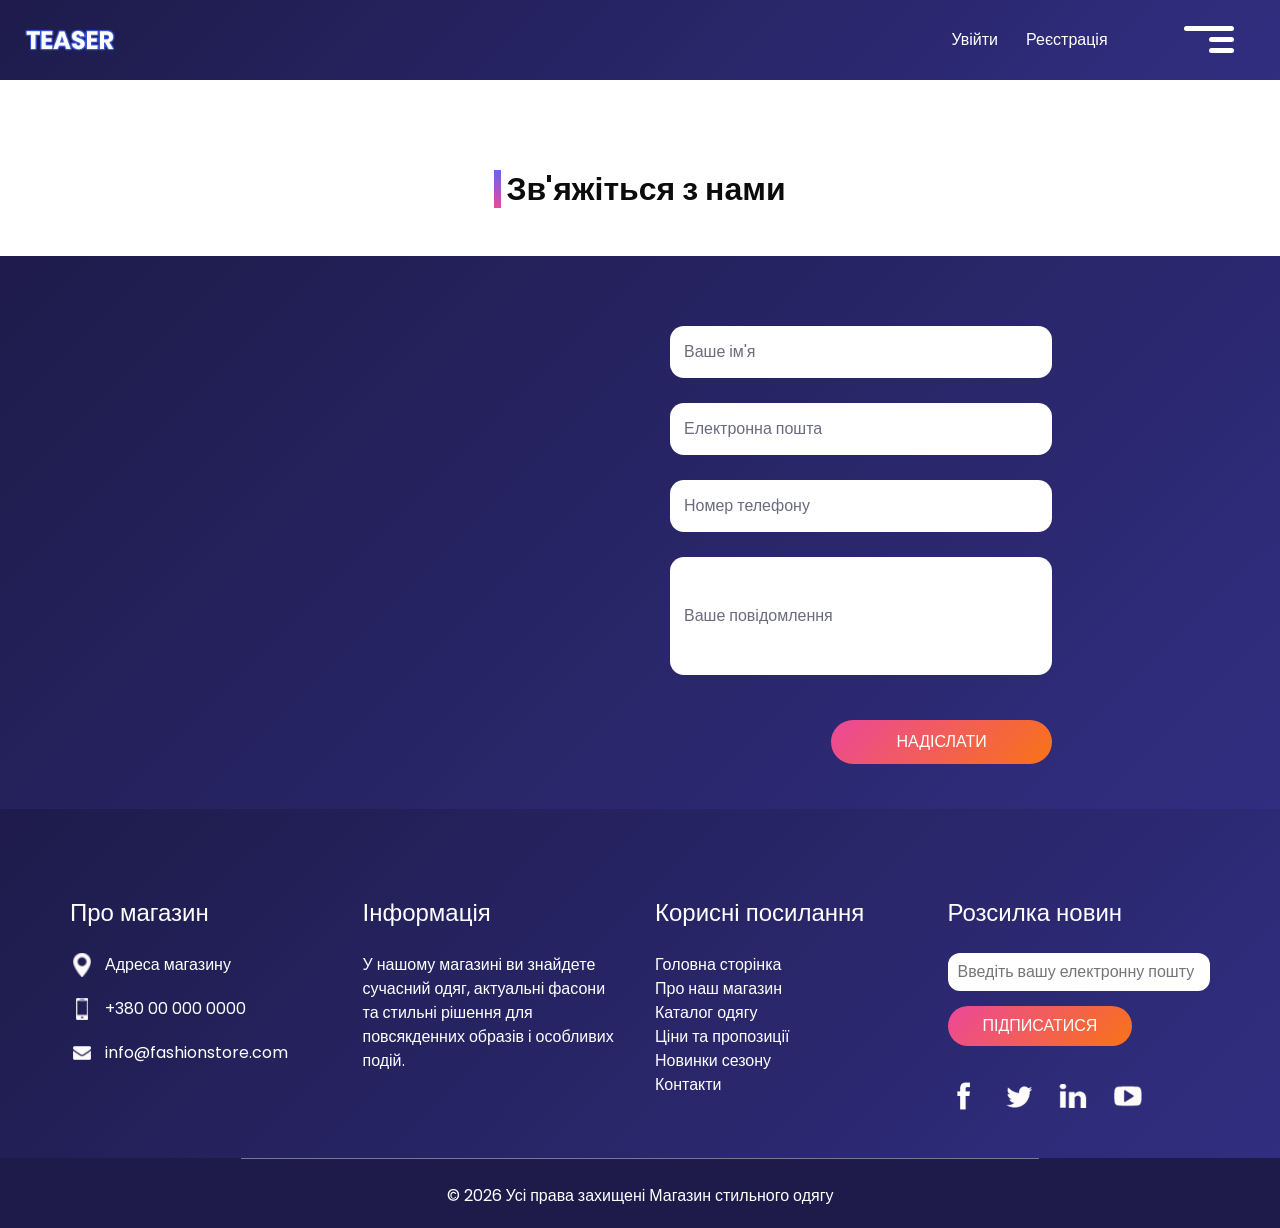
<file: contact.html>
<!DOCTYPE html>
<html>

<head>
  <!-- Basic -->
  <meta charset="utf-8" />
  <meta http-equiv="X-UA-Compatible" content="IE=edge" />
  <!-- Mobile Metas -->
  <meta name="viewport" content="width=device-width, initial-scale=1, shrink-to-fit=no" />
  <!-- Site Metas -->
  <meta name="keywords" content="магазин одягу, стильний одяг, мода, контакти" />
  <meta name="description" content="Зв'яжіться з нашим магазином сучасного одягу, щоб отримати консультацію щодо асортименту, розмірів та замовлень." />
  <meta name="author" content="Магазин стильного одягу" />

  <title>Стильний Одяг</title>


  <!-- bootstrap core css -->
  <link rel="stylesheet" type="text/css" href="css/bootstrap.css" />

  <!-- fonts style -->
  <link href="https://fonts.googleapis.com/css?family=Poppins:400,700|Raleway:400,700&display=swap" rel="stylesheet">
  <!-- Custom styles for this template -->
  <link href="css/style.css" rel="stylesheet" />
  <!-- responsive style -->
  <link href="css/responsive.css" rel="stylesheet" />
</head>

<body class="sub_page">
  <div class="hero_area">
    <!-- header section strats -->
    <header class="header_section">
      <div class="container-fluid">
        <nav class="navbar navbar-expand-lg custom_nav-container">
          <a class="navbar-brand" href="index.html">
            <img src="images/logo.png" alt="" />
          </a>
          <div class="navbar-collapse" id="">
            <ul class="navbar-nav justify-content-between ">
              <div class="User_option">
                <li class="">
                  <a class="mr-4" href="">
                    Увійти
                  </a>
                  <a class="" href="">
                    Реєстрація
                  </a>
                </li>
              </div>
            </ul>

            <div class="custom_menu-btn">
              <button onclick="openNav()">
                <span class="s-1">

                </span>
                <span class="s-2">

                </span>
                <span class="s-3">

                </span>
              </button>
            </div>
            <div id="myNav" class="overlay">
              <div class="overlay-content">
                <a href="index.html">ГОЛОВНА</a>
                <a href="about.html">ПРО НАС</a>
                <a href="house.html">КАТАЛОГ</a>
                <a href="price.html">ЦІНИ</a>
                <a href="contact.html">КОНТАКТИ</a>
              </div>
            </div>
          </div>
        </nav>
      </div>
    </header>
    <!-- end header section -->
  </div>


  <!-- contact section -->

  <section class="contact_section layout_padding-top">
    <div class="container">
      <div class="heading_container">
        <h2>
          Зв'яжіться з нами
        </h2>
      </div>
    </div>
    <div class="container-fluid">
      <div class="row">
        <div class="col-md-6 px-0">
          <div class="map_container">
            <div class="map-responsive">
              <iframe src="https://www.google.com/maps/embed/v1/place?key=AIzaSyA0s1a7phLN0iaD6-UE7m4qP-z21pH0eSc&q=Eiffel+Tower+Paris+France" width="600" height="300" frameborder="0" style="border:0; width: 100%; height:100%" allowfullscreen></iframe>
            </div>
          </div>
        </div>
        <div class="col-lg-4 col-md-5 ">
          <div class="form_container">
            <form action="">
              <div>
                <input type="text" placeholder="Ваше ім'я" />
              </div>
              <div>
                <input type="email" placeholder="Електронна пошта" />
              </div>
              <div>
                <input type="text" placeholder="Номер телефону" />
              </div>
              <div>
                <input type="text" class="message-box" placeholder="Ваше повідомлення" />
              </div>
              <div class="d-flex ">
                <button>
                  Надіслати
                </button>
              </div>
            </form>
          </div>
        </div>

      </div>
    </div>
  </section>

  <!-- end contact section -->



  <!-- info section -->
  <section class="info_section ">
    <div class="container">
      <div class="row">
        <div class="col-md-3">
          <div class="info_contact">
            <h5>
              Про магазин
            </h5>
            <div>
              <div class="img-box">
                <img src="images/location.png" width="18px" alt="">
              </div>
              <p>
                Адреса магазину
              </p>
            </div>
            <div>
              <div class="img-box">
                <img src="images/phone.png" width="12px" alt="">
              </div>
              <p>
                +380 00 000 0000
              </p>
            </div>
            <div>
              <div class="img-box">
                <img src="images/mail.png" width="18px" alt="">
              </div>
              <p>
                info@fashionstore.com
              </p>
            </div>
          </div>
        </div>
        <div class="col-md-3">
          <div class="info_info">
            <h5>
              Інформація
            </h5>
            <p>
              У нашому магазині ви знайдете сучасний одяг, актуальні фасони та стильні рішення для повсякденних образів і особливих подій.
            </p>
          </div>
        </div>

        <div class="col-md-3">
          <div class="info_links">
            <h5>
              Корисні посилання
            </h5>
            <ul>
              <li>
                <a href="">
                  Головна сторінка
                </a>
              </li>
              <li>
                <a href="">
                  Про наш магазин
                </a>
              </li>
              <li>
                <a href="">
                  Каталог одягу
                </a>
              </li>
              <li>
                <a href="">
                  Ціни та пропозиції
                </a>
              </li>
              <li>
                <a href="">
                  Новинки сезону
                </a>
              </li>
              <li>
                <a href="">
                  Контакти
                </a>
              </li>
            </ul>
          </div>
        </div>
        <div class="col-md-3">
          <div class="info_form ">
            <h5>
              Розсилка новин
            </h5>
            <form action="">
              <input type="email" placeholder="Введіть вашу електронну пошту">
              <button>
                Підписатися
              </button>
            </form>
            <div class="social_box">
              <a href="">
                <img src="images/fb.png" alt="">
              </a>
              <a href="">
                <img src="images/twitter.png" alt="">
              </a>
              <a href="">
                <img src="images/linkedin.png" alt="">
              </a>
              <a href="">
                <img src="images/youtube.png" alt="">
              </a>
            </div>
          </div>
        </div>
      </div>
    </div>
  </section>

  <!-- end info_section -->


  <!-- footer section -->
  <section class="container-fluid footer_section ">
    <div class="container">
      <p>
        &copy; <span id="displayYear"></span> Усі права захищені
        <a href="https://html.design/">Магазин стильного одягу</a>
      </p>
    </div>
  </section>
  <!-- end  footer section -->


  <script type="text/javascript" src="js/jquery-3.4.1.min.js"></script>
  <script type="text/javascript" src="js/bootstrap.js"></script>
  <script type="text/javascript" src="js/custom.js"></script>

</body>
</body>

</html>
</file>
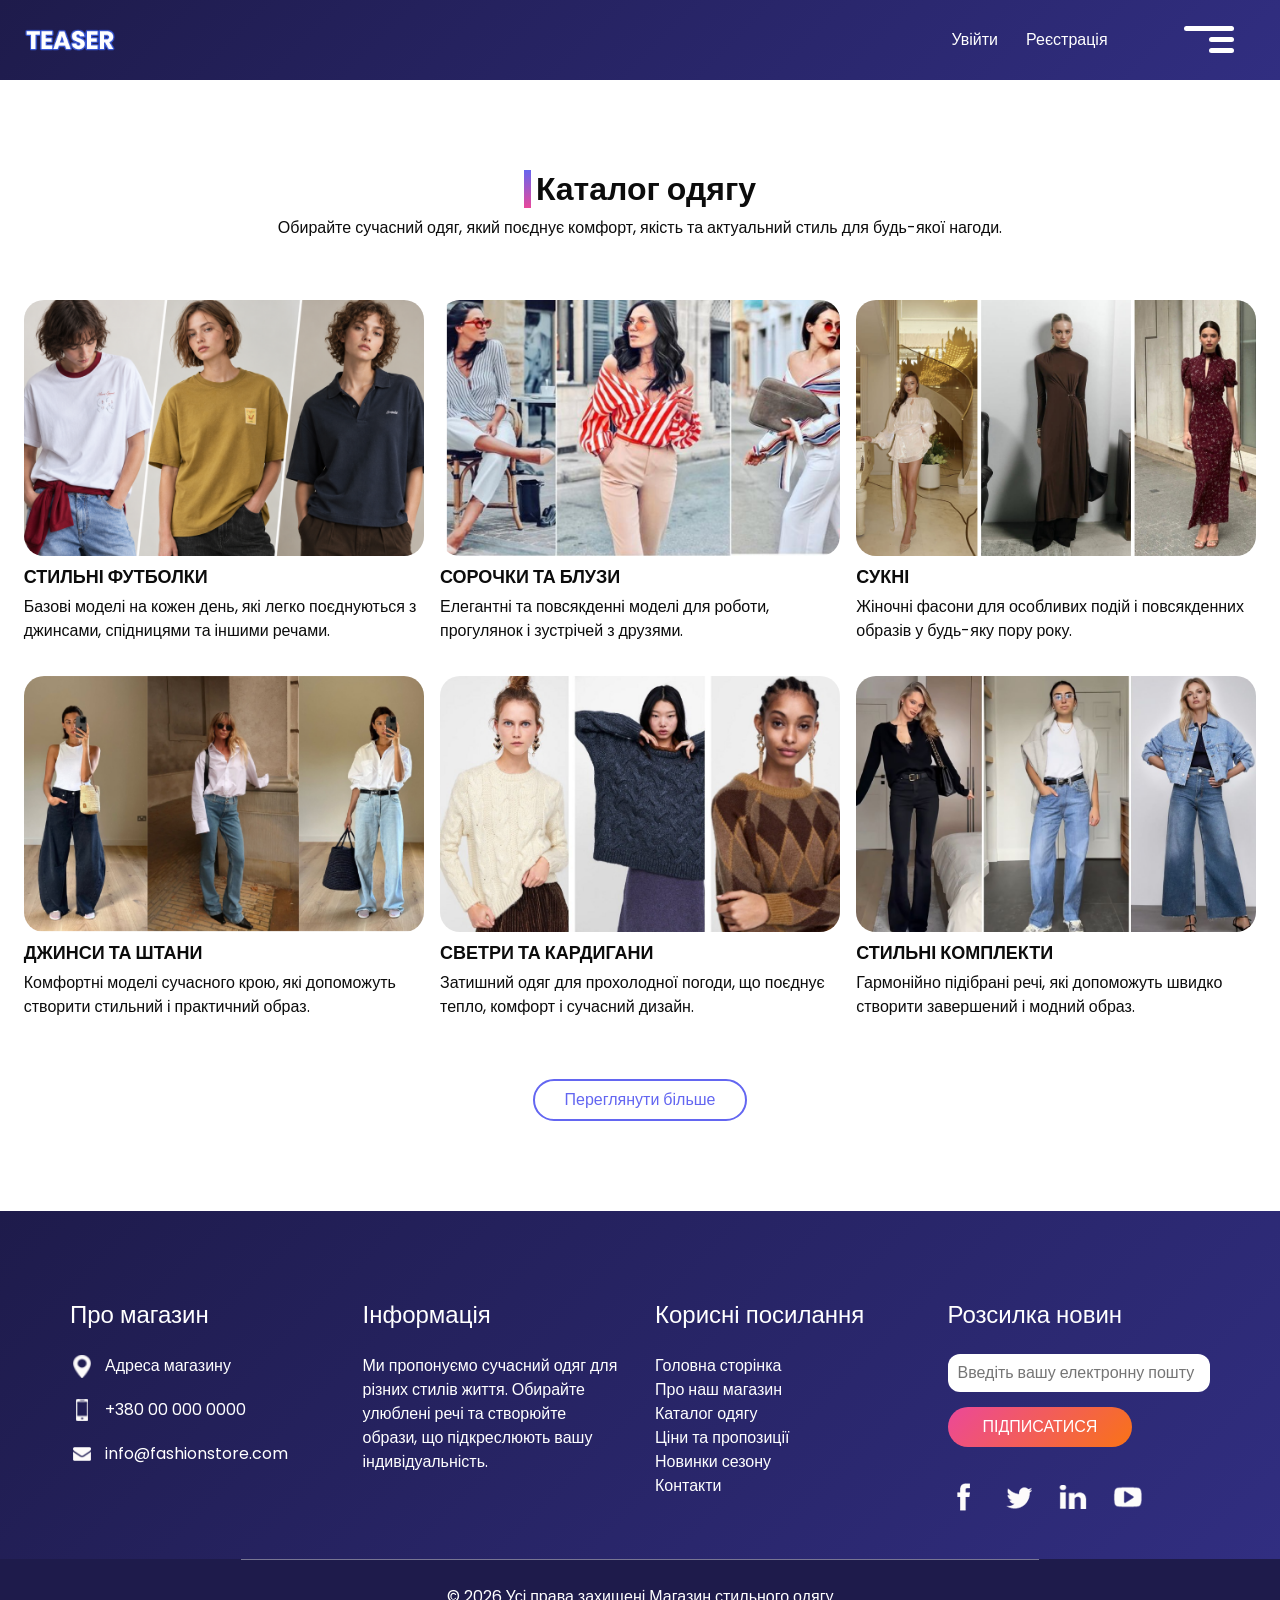
<file: house.html>
<!DOCTYPE html>
<html>

<head>
  <!-- Basic -->
  <meta charset="utf-8" />
  <meta http-equiv="X-UA-Compatible" content="IE=edge" />
  <!-- Mobile Metas -->
  <meta name="viewport" content="width=device-width, initial-scale=1, shrink-to-fit=no" />
  <!-- Site Metas -->
  <meta name="keywords" content="одяг, жіночий одяг, стиль, мода, магазин одягу" />
  <meta name="description" content="Каталог сучасного та стильного одягу для створення образів на кожен день." />
  <meta name="author" content="Магазин стильного одягу" />

  <title>Стильний Одяг</title>


  <!-- bootstrap core css -->
  <link rel="stylesheet" type="text/css" href="css/bootstrap.css" />

  <!-- fonts style -->
  <link href="https://fonts.googleapis.com/css?family=Poppins:400,700|Raleway:400,700&display=swap" rel="stylesheet">
  <!-- Custom styles for this template -->
  <link href="css/style.css" rel="stylesheet" />
  <!-- responsive style -->
  <link href="css/responsive.css" rel="stylesheet" />
</head>

<body class="sub_page">
  <div class="hero_area">
    <!-- header section strats -->
    <header class="header_section">
      <div class="container-fluid">
        <nav class="navbar navbar-expand-lg custom_nav-container">
          <a class="navbar-brand" href="index.html">
            <img src="images/logo.png" alt="" />
          </a>
          <div class="navbar-collapse" id="">
            <ul class="navbar-nav justify-content-between ">
              <div class="User_option">
                <li class="">
                  <a class="mr-4" href="">
                    Увійти
                  </a>
                  <a class="" href="">
                    Реєстрація
                  </a>
                </li>
              </div>
            </ul>

            <div class="custom_menu-btn">
              <button onclick="openNav()">
                <span class="s-1">

                </span>
                <span class="s-2">

                </span>
                <span class="s-3">

                </span>
              </button>
            </div>
            <div id="myNav" class="overlay">
              <div class="overlay-content">
                <a href="index.html">ГОЛОВНА</a>
                <a href="about.html">ПРО НАС</a>
                <a href="house.html">КАТАЛОГ</a>
                <a href="price.html">ЦІНИ</a>
                <a href="contact.html">КОНТАКТИ</a>
              </div>
            </div>
          </div>
        </nav>
      </div>
    </header>
    <!-- end header section -->
  </div>

  <!-- sale section -->

  <section class="sale_section layout_padding">
    <div class="container-fluid">
      <div class="heading_container">
        <h2>
          Каталог одягу
        </h2>
        <p>
          Обирайте сучасний одяг, який поєднує комфорт, якість та актуальний стиль для будь-якої нагоди.
        </p>
      </div>
      <div class="sale_container">
        <div class="box">
          <div class="img-box">
            <img src="images/s-1.jpg" alt="">
          </div>
          <div class="detail-box">
            <h6>
              Стильні футболки
            </h6>
            <p>
              Базові моделі на кожен день, які легко поєднуються з джинсами, спідницями та іншими речами.
            </p>
          </div>
        </div>
        <div class="box">
          <div class="img-box">
            <img src="images/s-2.jpg" alt="">
          </div>
          <div class="detail-box">
            <h6>
              Сорочки та блузи
            </h6>
            <p>
              Елегантні та повсякденні моделі для роботи, прогулянок і зустрічей з друзями.
            </p>
          </div>
        </div>
        <div class="box">
          <div class="img-box">
            <img src="images/s-3.jpg" alt="">
          </div>
          <div class="detail-box">
            <h6>
              Сукні
            </h6>
            <p>
              Жіночні фасони для особливих подій і повсякденних образів у будь-яку пору року.
            </p>
          </div>
        </div>
        <div class="box">
          <div class="img-box">
            <img src="images/s-4.jpg" alt="">
          </div>
          <div class="detail-box">
            <h6>
              Джинси та штани
            </h6>
            <p>
              Комфортні моделі сучасного крою, які допоможуть створити стильний і практичний образ.
            </p>
          </div>
        </div>
        <div class="box">
          <div class="img-box">
            <img src="images/s-5.jpg" alt="">
          </div>
          <div class="detail-box">
            <h6>
              Светри та кардигани
            </h6>
            <p>
              Затишний одяг для прохолодної погоди, що поєднує тепло, комфорт і сучасний дизайн.
            </p>
          </div>
        </div>
        <div class="box">
          <div class="img-box">
            <img src="images/s-6.jpg" alt="">
          </div>
          <div class="detail-box">
            <h6>
              Стильні комплекти
            </h6>
            <p>
              Гармонійно підібрані речі, які допоможуть швидко створити завершений і модний образ.
            </p>
          </div>
        </div>
      </div>
      <div class="btn-box">
        <a href="">
          Переглянути більше
        </a>
      </div>
    </div>
  </section>

  <!-- end sale section -->



  <!-- info section -->
  <section class="info_section ">
    <div class="container">
      <div class="row">
        <div class="col-md-3">
          <div class="info_contact">
            <h5>
              Про магазин
            </h5>
            <div>
              <div class="img-box">
                <img src="images/location.png" width="18px" alt="">
              </div>
              <p>
                Адреса магазину
              </p>
            </div>
            <div>
              <div class="img-box">
                <img src="images/phone.png" width="12px" alt="">
              </div>
              <p>
                +380 00 000 0000
              </p>
            </div>
            <div>
              <div class="img-box">
                <img src="images/mail.png" width="18px" alt="">
              </div>
              <p>
                info@fashionstore.com
              </p>
            </div>
          </div>
        </div>
        <div class="col-md-3">
          <div class="info_info">
            <h5>
              Інформація
            </h5>
            <p>
              Ми пропонуємо сучасний одяг для різних стилів життя. Обирайте улюблені речі та створюйте образи, що підкреслюють вашу індивідуальність.
            </p>
          </div>
        </div>

        <div class="col-md-3">
          <div class="info_links">
            <h5>
              Корисні посилання
            </h5>
            <ul>
              <li>
                <a href="">
                  Головна сторінка
                </a>
              </li>
              <li>
                <a href="">
                  Про наш магазин
                </a>
              </li>
              <li>
                <a href="">
                  Каталог одягу
                </a>
              </li>
              <li>
                <a href="">
                  Ціни та пропозиції
                </a>
              </li>
              <li>
                <a href="">
                  Новинки сезону
                </a>
              </li>
              <li>
                <a href="">
                  Контакти
                </a>
              </li>
            </ul>
          </div>
        </div>
        <div class="col-md-3">
          <div class="info_form ">
            <h5>
              Розсилка новин
            </h5>
            <form action="">
              <input type="email" placeholder="Введіть вашу електронну пошту">
              <button>
                Підписатися
              </button>
            </form>
            <div class="social_box">
              <a href="">
                <img src="images/fb.png" alt="">
              </a>
              <a href="">
                <img src="images/twitter.png" alt="">
              </a>
              <a href="">
                <img src="images/linkedin.png" alt="">
              </a>
              <a href="">
                <img src="images/youtube.png" alt="">
              </a>
            </div>
          </div>
        </div>
      </div>
    </div>
  </section>

  <!-- end info_section -->


  <!-- footer section -->
  <section class="container-fluid footer_section ">
    <div class="container">
      <p>
        &copy; <span id="displayYear"></span> Усі права захищені
        <a href="https://html.design/">Магазин стильного одягу</a>
      </p>
    </div>
  </section>
  <!-- end  footer section -->


  <script type="text/javascript" src="js/jquery-3.4.1.min.js"></script>
  <script type="text/javascript" src="js/bootstrap.js"></script>
  <script type="text/javascript" src="js/custom.js"></script>

</body>
</body>

</html>
</file>
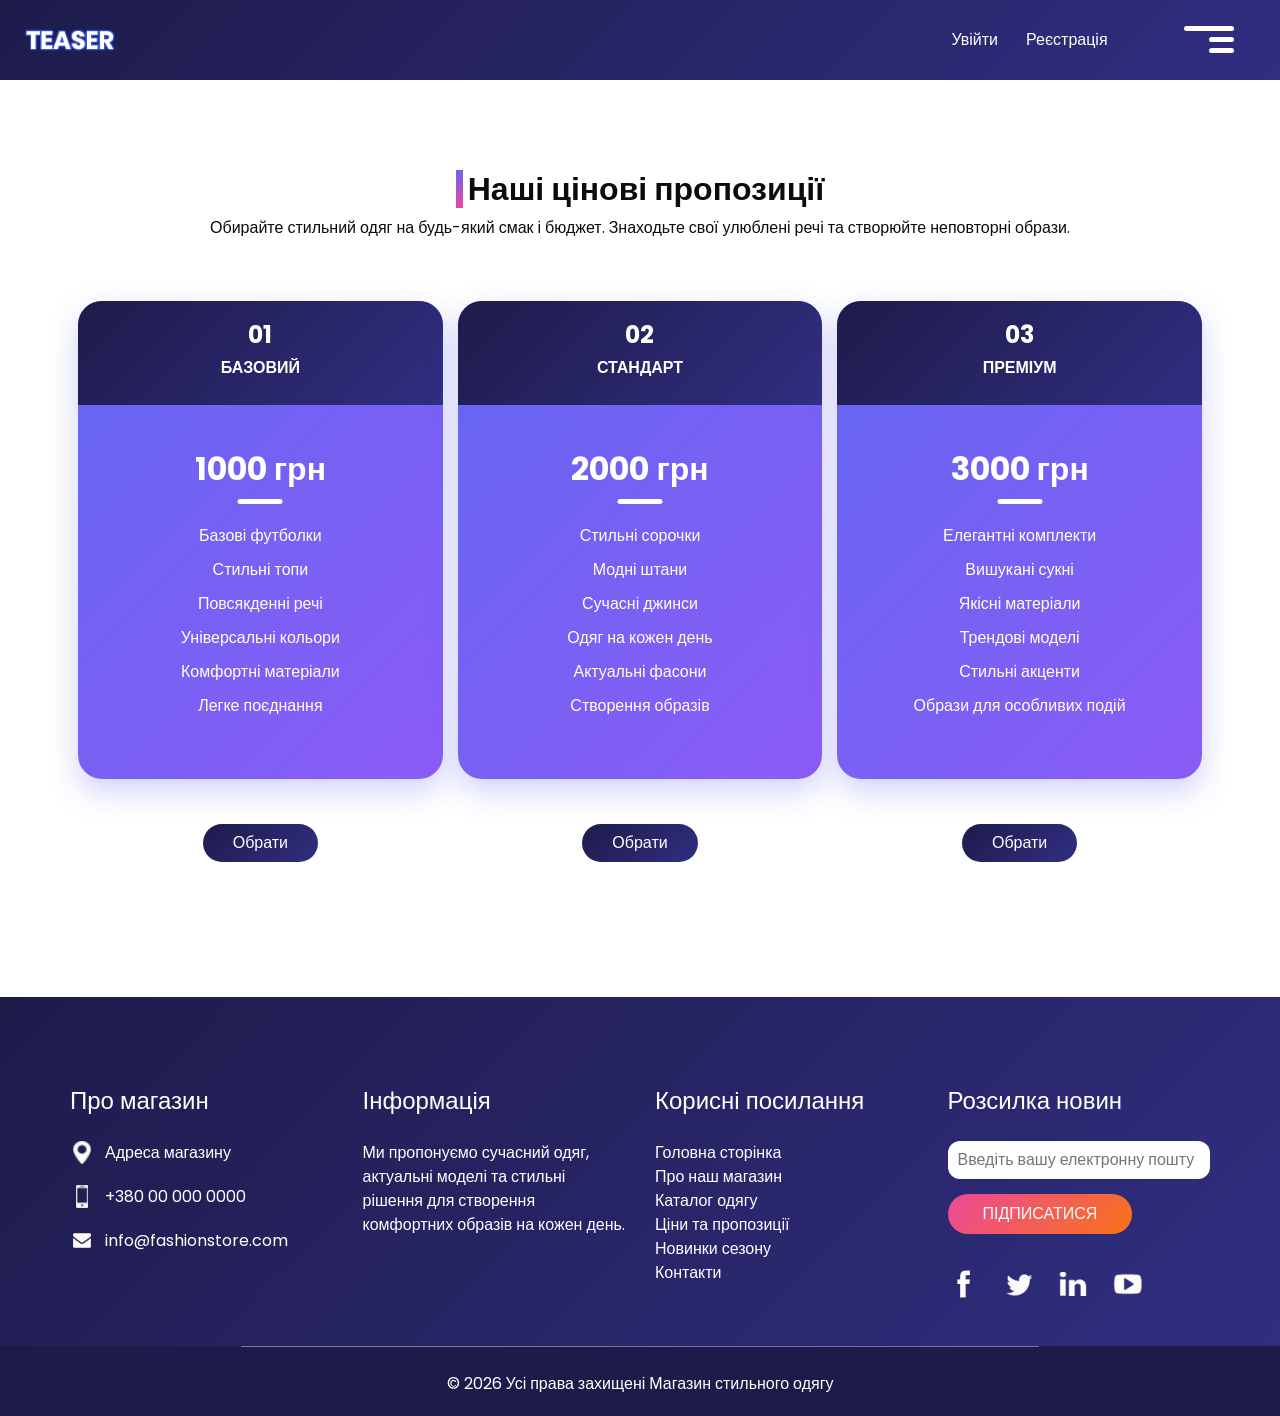
<file: price.html>
<!DOCTYPE html>
<html>

<head>
  <!-- Basic -->
  <meta charset="utf-8" />
  <meta http-equiv="X-UA-Compatible" content="IE=edge" />
  <!-- Mobile Metas -->
  <meta name="viewport" content="width=device-width, initial-scale=1, shrink-to-fit=no" />
  <!-- Site Metas -->
  <meta name="keywords" content="одяг, жіночий одяг, стиль, мода, магазин одягу" />
  <meta name="description" content="Магазин сучасного та стильного одягу на кожен день. Обирайте одяг, який підкреслює вашу індивідуальність." />
  <meta name="author" content="Магазин стильного одягу" />

  <title>Стильний Одяг</title>

  <!-- bootstrap core css -->
  <link rel="stylesheet" type="text/css" href="css/bootstrap.css" />

  <!-- fonts style -->
  <link href="https://fonts.googleapis.com/css?family=Poppins:400,700|Raleway:400,700&display=swap" rel="stylesheet">
  <!-- Custom styles for this template -->
  <link href="css/style.css" rel="stylesheet" />
  <!-- responsive style -->
  <link href="css/responsive.css" rel="stylesheet" />
</head>

<body class="sub_page">
  <div class="hero_area">
    <!-- header section strats -->
    <header class="header_section">
      <div class="container-fluid">
        <nav class="navbar navbar-expand-lg custom_nav-container">
          <a class="navbar-brand" href="index.html">
            <img src="images/logo.png" alt="" />
          </a>
          <div class="navbar-collapse" id="">
            <ul class="navbar-nav justify-content-between ">
              <div class="User_option">
                <li class="">
                  <a class="mr-4" href="">
                    Увійти
                  </a>
                  <a class="" href="">
                    Реєстрація
                  </a>
                </li>
              </div>
            </ul>

            <div class="custom_menu-btn">
              <button onclick="openNav()">
                <span class="s-1">

                </span>
                <span class="s-2">

                </span>
                <span class="s-3">

                </span>
              </button>
            </div>
            <div id="myNav" class="overlay">
              <div class="overlay-content">
                <a href="index.html">ГОЛОВНА</a>
                <a href="about.html">ПРО НАС</a>
                <a href="house.html">КАТАЛОГ</a>
                <a href="price.html">ЦІНИ</a>
                <a href="contact.html">КОНТАКТИ</a>
              </div>
            </div>
          </div>
        </nav>
      </div>
    </header>
    <!-- end header section -->
  </div>


  <!-- price section -->

  <section class="price_section layout_padding">
    <div class="container">
      <div class="heading_container">
        <h2>
          Наші цінові пропозиції
        </h2>
        <p>
          Обирайте стильний одяг на будь-який смак і бюджет. Знаходьте свої улюблені речі та створюйте неповторні образи.
        </p>
      </div>
      <div class="price_container">
        <div class="box">
          <div class="detail-box">
            <div class="heading-box">
              <h4>
                01
              </h4>
              <h6>
                Базовий
              </h6>
            </div>
            <div class="text-box">
              <h2>
                1000 грн
              </h2>
              <ul>
                <li>
                  Базові футболки
                </li>
                <li>
                  Стильні топи
                </li>
                <li>
                  Повсякденні речі
                </li>
                <li>
                  Універсальні кольори
                </li>
                <li>
                  Комфортні матеріали
                </li>
                <li>
                  Легке поєднання
                </li>
              </ul>
            </div>
          </div>
          <div class="btn-box">
            <a href="">
              Обрати
            </a>
          </div>
        </div>
        <div class="box">
          <div class="detail-box">
            <div class="heading-box">
              <h4>
                02
              </h4>
              <h6>
                Стандарт
              </h6>
            </div>
            <div class="text-box">
              <h2>
                2000 грн
              </h2>
              <ul>
                <li>
                  Стильні сорочки
                </li>
                <li>
                  Модні штани
                </li>
                <li>
                  Сучасні джинси
                </li>
                <li>
                  Одяг на кожен день
                </li>
                <li>
                  Актуальні фасони
                </li>
                <li>
                  Створення образів
                </li>
              </ul>
            </div>
          </div>
          <div class="btn-box">
            <a href="">
              Обрати
            </a>
          </div>
        </div>
        <div class="box">
          <div class="detail-box">
            <div class="heading-box">
              <h4>
                03
              </h4>
              <h6>
                Преміум
              </h6>
            </div>
            <div class="text-box">
              <h2>
                3000 грн
              </h2>
              <ul>
                <li>
                  Елегантні комплекти
                </li>
                <li>
                  Вишукані сукні
                </li>
                <li>
                  Якісні матеріали
                </li>
                <li>
                  Трендові моделі
                </li>
                <li>
                  Стильні акценти
                </li>
                <li>
                  Образи для особливих подій
                </li>
              </ul>
            </div>
          </div>
          <div class="btn-box">
            <a href="">
              Обрати
            </a>
          </div>
        </div>
      </div>
    </div>
  </section>
  <!-- end price section -->

  <!-- info section -->
  <section class="info_section ">
    <div class="container">
      <div class="row">
        <div class="col-md-3">
          <div class="info_contact">
            <h5>
              Про магазин
            </h5>
            <div>
              <div class="img-box">
                <img src="images/location.png" width="18px" alt="">
              </div>
              <p>
                Адреса магазину
              </p>
            </div>
            <div>
              <div class="img-box">
                <img src="images/phone.png" width="12px" alt="">
              </div>
              <p>
                +380 00 000 0000
              </p>
            </div>
            <div>
              <div class="img-box">
                <img src="images/mail.png" width="18px" alt="">
              </div>
              <p>
                info@fashionstore.com
              </p>
            </div>
          </div>
        </div>
        <div class="col-md-3">
          <div class="info_info">
            <h5>
              Інформація
            </h5>
            <p>
              Ми пропонуємо сучасний одяг, актуальні моделі та стильні рішення для створення комфортних образів на кожен день.
            </p>
          </div>
        </div>

        <div class="col-md-3">
          <div class="info_links">
            <h5>
              Корисні посилання
            </h5>
            <ul>
              <li>
                <a href="">
                  Головна сторінка
                </a>
              </li>
              <li>
                <a href="">
                  Про наш магазин
                </a>
              </li>
              <li>
                <a href="">
                  Каталог одягу
                </a>
              </li>
              <li>
                <a href="">
                  Ціни та пропозиції
                </a>
              </li>
              <li>
                <a href="">
                  Новинки сезону
                </a>
              </li>
              <li>
                <a href="">
                  Контакти
                </a>
              </li>
            </ul>
          </div>
        </div>
        <div class="col-md-3">
          <div class="info_form ">
            <h5>
              Розсилка новин
            </h5>
            <form action="">
              <input type="email" placeholder="Введіть вашу електронну пошту">
              <button>
                Підписатися
              </button>
            </form>
            <div class="social_box">
              <a href="">
                <img src="images/fb.png" alt="">
              </a>
              <a href="">
                <img src="images/twitter.png" alt="">
              </a>
              <a href="">
                <img src="images/linkedin.png" alt="">
              </a>
              <a href="">
                <img src="images/youtube.png" alt="">
              </a>
            </div>
          </div>
        </div>
      </div>
    </div>
  </section>

  <!-- end info_section -->


  <!-- footer section -->
  <section class="container-fluid footer_section ">
    <div class="container">
      <p>
        &copy; <span id="displayYear"></span> Усі права захищені
        <a href="https://html.design/">Магазин стильного одягу</a>
      </p>
    </div>
  </section>
  <!-- end  footer section -->


  <script type="text/javascript" src="js/jquery-3.4.1.min.js"></script>
  <script type="text/javascript" src="js/bootstrap.js"></script>
  <script type="text/javascript" src="js/custom.js"></script>

</body>
</body>

</html>
</file>
<file: css/style.css>
body {
  font-family: 'Poppins', sans-serif;
  color: #0c0c0c;
  background-color: #ffffff;
}

.layout_padding {
  padding-top: 90px;
  padding-bottom: 90px;
}

.layout_padding2 {
  padding: 45px 0;
}

.layout_padding2-top {
  padding-top: 45px;
  padding-bottom: 45px;
}

.layout_padding2-bottom {
  padding-bottom: 45px;
}

.layout_padding-top {
  padding-top: 90px;
}

.layout_padding-bottom {
  padding-bottom: 90px;
}

.heading_container {
  display: -webkit-box;
  display: -ms-flexbox;
  display: flex;
  -webkit-box-orient: vertical;
  -webkit-box-direction: normal;
      -ms-flex-direction: column;
          flex-direction: column;
}

.heading_container h2 {
  padding-left: 5px;
  position: relative;
  border-left: 7px solid #6366f1;
  border-image: linear-gradient(180deg, #6366f1, #ec4899) 1;
  font-weight: bold;
}

/*header section*/
.hero_area {
  background-image: url(../images/hero-bg.jpg);
  position: relative;
  background-repeat: no-repeat;
  background-position: top right;
  background-size: 60% 100%;
}

.sub_page .hero_area {
  height: auto;
  background: none;
  background: linear-gradient(135deg, #1e1b4b 0%, #312e81 100%);
}

.header_section {
  overflow-x: hidden;
}

.header_section .container-fluid {
  padding-right: 25px;
  padding-left: 25px;
}

.header_section .nav_container {
  margin: 0 auto;
}

.header_section .navbar-expand-lg .navbar-nav {
  width: 90%;
}

.header_section .user_option {
  display: -webkit-box;
  display: -ms-flexbox;
  display: flex;
  -webkit-box-align: center;
      -ms-flex-align: center;
          align-items: center;
}

.header_section .user_option a {
  display: -webkit-box;
  display: -ms-flexbox;
  display: flex;
  color: #ffffff;
  -webkit-box-align: center;
      -ms-flex-align: center;
          align-items: center;
}

.custom_nav-container.navbar-expand-lg .navbar-nav .nav-item .nav-link {
  padding: 10px 15px;
  color: #1e1b4b;
  text-align: center;
  text-transform: uppercase;
  border-radius: 20px;
  -webkit-transition: all 0.3s;
  transition: all 0.3s;
}

.custom_nav-container.navbar-expand-lg .navbar-nav .nav-item.active .nav-link, .custom_nav-container.navbar-expand-lg .navbar-nav .nav-item:hover .nav-link {
  color: #ffffff;
  background: linear-gradient(135deg, #6366f1 0%, #8b5cf6 100%);
  box-shadow: 0 6px 16px rgba(99, 102, 241, 0.35);
}

a,
a:hover,
a:focus {
  text-decoration: none;
}

a:hover,
a:focus {
  color: initial;
}

.btn,
.btn:focus {
  outline: none !important;
  -webkit-box-shadow: none;
          box-shadow: none;
}

.custom_nav-container .nav_search-btn {
  background-image: url(../images/search-icon.png);
  background-size: 17px;
  background-repeat: no-repeat;
  background-position-y: 7px;
  width: 35px;
  height: 35px;
  padding: 0;
  border: none;
}

.navbar-brand {
  display: -webkit-box;
  display: -ms-flexbox;
  display: flex;
  -webkit-box-align: center;
      -ms-flex-align: center;
          align-items: center;
}

.navbar-brand img {
  width: 90px;
}

.custom_nav-container {
  z-index: 99999;
  padding: 0;
  height: 80px;
}

.custom_nav-container .navbar-toggler {
  outline: none;
}

.custom_nav-container .navbar-toggler .navbar-toggler-icon {
  background-image: url(../images/menu.png);
  background-size: 50px;
  width: 30px;
  height: 30px;
}

.lg_toggl-btn {
  background-color: transparent;
  border: none;
  outline: none;
  width: 56px;
  height: 40px;
  cursor: pointer;
}

.lg_toggl-btn:focus {
  outline: none;
}

.User_option {
  display: -webkit-box;
  display: -ms-flexbox;
  display: flex;
  -webkit-box-align: center;
      -ms-flex-align: center;
          align-items: center;
  margin-left: auto;
  margin-right: 35px;
}

.User_option a {
  color: #ffffff;
}

.custom_menu-btn {
  z-index: 9;
  position: absolute;
  right: 15px;
  top: 7px;
}

.custom_menu-btn button {
  margin-top: 12px;
  outline: none;
  border: none;
  background-color: transparent;
}

.custom_menu-btn button span {
  display: block;
  width: 50px;
  height: 5px;
  background-color: #fff;
  border-radius: 10px;
  margin: 6px 0;
  -webkit-transition: all .3s;
  transition: all .3s;
}

.menu_btn-style {
  position: fixed;
  right: 40px;
  top: 7px;
}

.custom_menu-btn .s-2 {
  width: 25px;
  margin-left: auto;
}

.custom_menu-btn .s-3 {
  width: 25px;
  margin-left: auto;
}

.overlay {
  height: 100%;
  width: 0;
  position: fixed;
  z-index: 1;
  top: 0;
  left: 0;
  background: linear-gradient(160deg, rgba(49, 46, 129, 0.95) 0%, rgba(139, 92, 246, 0.92) 100%);
  overflow-x: hidden;
  -webkit-transition: 0.5s;
  transition: 0.5s;
}

.overlay .closebtn {
  position: absolute;
  top: 0;
  right: 30px;
  font-size: 60px;
}

.overlay a {
  padding: 0px;
  text-decoration: none;
  font-size: 22px;
  color: #f1f1f1;
  display: block;
  -webkit-transition: 0.3s;
  transition: 0.3s;
  margin-bottom: 15px;
}

.overlay a:hover {
  color: #fbbf24;
  -webkit-transform: translateX(6px);
          transform: translateX(6px);
}

.overlay-content {
  position: relative;
  top: 30%;
  width: 100%;
  text-align: center;
  margin-top: 30px;
}

.menu_width {
  width: 100%;
}

/*end header section*/
/* slider section */
.slider_section {
  padding: 75px 0;
  color: #0b0b0b;
}

.slider_section .container {
  position: relative;
  z-index: 2;
}

.slider_section .row {
  -webkit-box-align: center;
      -ms-flex-align: center;
          align-items: center;
}

.slider_section .detail-box h1 {
  color: #6366f1;
  background: linear-gradient(135deg, #6366f1 0%, #8b5cf6 100%);
  -webkit-background-clip: text;
  background-clip: text;
  -webkit-text-fill-color: transparent;
  font-weight: bold;
  font-size: 4rem;
}

.slider_section .detail-box h1 span {
  color: #ec4899;
  background: linear-gradient(135deg, #ec4899 0%, #f97316 100%);
  -webkit-background-clip: text;
  background-clip: text;
  -webkit-text-fill-color: transparent;
}

.slider_section .detail-box p {
  margin-top: 25px;
}

.slider_section .detail-box .btn-box {
  margin-top: 45px;
}

.slider_section .detail-box .btn-box a {
  display: inline-block;
  padding: 8px 35px;
  background-color: transparent;
  color: #6366f1;
  -webkit-transition: all 0.3s;
  transition: all 0.3s;
  border: 2px solid #6366f1;
  border-radius: 50px;
  margin-bottom: 75px;
}

.slider_section .detail-box .btn-box a:hover {
  background: linear-gradient(135deg, #ec4899 0%, #f97316 100%);
  border-color: transparent;
  color: #ffffff;
  -webkit-transform: translateY(-3px);
          transform: translateY(-3px);
  box-shadow: 0 10px 22px rgba(236, 72, 153, 0.4);
}

.find_section {
  -webkit-transform: translateY(-50%);
          transform: translateY(-50%);
}

.find_section form {
  padding: 10px 45px;
  -webkit-box-shadow: 0px 10px 30px 5px rgba(99, 102, 241, 0.18);
  box-shadow: 0px 10px 30px 5px rgba(99, 102, 241, 0.18);
  background-color: #ffffff;
  border-radius: 20px;
}

.find_section form .form-control {
  outline: none;
  -webkit-box-shadow: none;
          box-shadow: none;
  border-radius: 12px;
  height: 45px;
  margin: 10px 0;
  -webkit-transition: all 0.3s;
  transition: all 0.3s;
}

.find_section form .form-control:focus {
  border-color: #8b5cf6;
  box-shadow: 0 0 0 3px rgba(139, 92, 246, 0.2);
}

.find_section form button {
  background: linear-gradient(135deg, #ec4899 0%, #f97316 100%);
  color: #ffffff;
  text-transform: uppercase;
  border: none;
  border-radius: 12px;
  height: 45px;
  width: 100%;
  margin: 10px 0;
  -webkit-transition: all 0.3s;
  transition: all 0.3s;
}

.find_section form button:hover {
  background: linear-gradient(135deg, #06b6d4 0%, #6366f1 100%);
  -webkit-transform: translateY(-2px);
          transform: translateY(-2px);
  box-shadow: 0 8px 18px rgba(6, 182, 212, 0.35);
}

.about_section {
  position: relative;
  padding-top: 75px;
}

.about_section .row {
  -webkit-box-align: center;
      -ms-flex-align: center;
          align-items: center;
}

.about_section .img-box img {
  width: 100%;
  border-radius: 24px;
}

.about_section .detail-box p {
  margin-top: 15px;
}

.about_section .detail-box a {
  display: inline-block;
  padding: 7px 30px;
  background-color: transparent;
  color: #6366f1;
  -webkit-transition: all 0.3s;
  transition: all 0.3s;
  border: 2px solid #6366f1;
  border-radius: 50px;
  margin-top: 25px;
}

.about_section .detail-box a:hover {
  background: linear-gradient(135deg, #6366f1 0%, #8b5cf6 100%);
  border-color: transparent;
  color: #ffffff;
  -webkit-transform: translateY(-3px);
          transform: translateY(-3px);
  box-shadow: 0 10px 22px rgba(99, 102, 241, 0.4);
}

.about_section .square-box {
  position: absolute;
  right: 25px;
  bottom: 0;
  width: 75px;
}

.about_section .square-box img {
  width: 100%;
}

.sale_section .heading_container {
  -webkit-box-align: center;
      -ms-flex-align: center;
          align-items: center;
  margin-bottom: 35px;
}

.sale_section .sale_container {
  display: -webkit-box;
  display: -ms-flexbox;
  display: flex;
  -webkit-box-pack: center;
      -ms-flex-pack: center;
          justify-content: center;
  -ms-flex-wrap: wrap;
      flex-wrap: wrap;
}

.sale_section .sale_container .box {
  -ms-flex-preferred-size: 32%;
      flex-basis: 32%;
  margin: .65%;
  border-radius: 20px;
  -webkit-transition: all 0.3s;
  transition: all 0.3s;
}

.sale_section .sale_container .box:hover {
  -webkit-transform: translateY(-6px);
          transform: translateY(-6px);
  box-shadow: 0 16px 32px rgba(99, 102, 241, 0.25);
}

.sale_section .sale_container .box .img-box img {
  width: 100%;
  border-radius: 20px;
}

.sale_section .sale_container .box .detail-box {
  margin-top: 10px;
}

.sale_section .sale_container .box .detail-box h6 {
  text-transform: uppercase;
  font-weight: bold;
  font-size: 18px;
  -webkit-transition: color 0.3s;
  transition: color 0.3s;
}

.sale_section .sale_container .box:hover .detail-box h6 {
  color: #8b5cf6;
}

.sale_section .btn-box {
  display: -webkit-box;
  display: -ms-flexbox;
  display: flex;
  -webkit-box-pack: center;
      -ms-flex-pack: center;
          justify-content: center;
}

.sale_section .btn-box a {
  display: inline-block;
  padding: 7px 30px;
  background-color: transparent;
  color: #6366f1;
  -webkit-transition: all 0.3s;
  transition: all 0.3s;
  border: 2px solid #6366f1;
  border-radius: 50px;
  margin-top: 35px;
}

.sale_section .btn-box a:hover {
  background: linear-gradient(135deg, #6366f1 0%, #8b5cf6 100%);
  border-color: transparent;
  color: #ffffff;
  -webkit-transform: translateY(-3px);
          transform: translateY(-3px);
  box-shadow: 0 10px 22px rgba(99, 102, 241, 0.4);
}

.price_section .heading_container {
  -webkit-box-align: center;
      -ms-flex-align: center;
          align-items: center;
}

.price_section .price_container {
  display: -webkit-box;
  display: -ms-flexbox;
  display: flex;
  -webkit-box-pack: center;
      -ms-flex-pack: center;
          justify-content: center;
  -ms-flex-wrap: wrap;
      flex-wrap: wrap;
  text-align: center;
}

.price_section .price_container .box {
  -ms-flex-preferred-size: 32%;
      flex-basis: 32%;
  margin: 45px .65%;
  color: #ffffff;
  min-width: 300px;
  -webkit-transition: all 0.3s;
  transition: all 0.3s;
}

.price_section .price_container .box:hover {
  -webkit-transform: translateY(-8px);
          transform: translateY(-8px);
}

.price_section .price_container .box .detail-box {
  background: linear-gradient(135deg, #6366f1 0%, #8b5cf6 100%);
  border-radius: 24px;
  overflow: hidden;
  box-shadow: 0 12px 30px rgba(99, 102, 241, 0.3);
  -webkit-transition: all 0.3s;
  transition: all 0.3s;
}

.price_section .price_container .box .detail-box .heading-box {
  padding: 20px 0;
  background: linear-gradient(135deg, #1e1b4b 0%, #312e81 100%);
}

.price_section .price_container .box .detail-box .heading-box h4 {
  font-weight: bold;
}

.price_section .price_container .box .detail-box .heading-box h6 {
  text-transform: uppercase;
  font-weight: bold;
}

.price_section .price_container .box .detail-box .text-box {
  padding: 45px 0;
}

.price_section .price_container .box .detail-box .text-box h2 {
  font-weight: bold;
  position: relative;
  padding-bottom: 15px;
  margin-bottom: 20px;
}

.price_section .price_container .box .detail-box .text-box h2::before {
  content: "";
  position: absolute;
  bottom: 0;
  left: 50%;
  width: 45px;
  height: 5px;
  border-radius: 10px;
  -webkit-transform: translateX(-50%);
          transform: translateX(-50%);
  background-color: #ffffff;
}

.price_section .price_container .box .detail-box .text-box ul {
  padding: 0;
}

.price_section .price_container .box .detail-box .text-box ul li {
  list-style-type: none;
  margin: 10px 0;
}

.price_section .price_container .box .btn-box {
  display: -webkit-box;
  display: -ms-flexbox;
  display: flex;
  -webkit-box-pack: center;
      -ms-flex-pack: center;
          justify-content: center;
  margin-top: 45px;
}

.price_section .price_container .box .btn-box a {
  padding: 7px 30px;
  background: linear-gradient(135deg, #1e1b4b 0%, #312e81 100%);
  color: #ffffff;
  border-radius: 50px;
  -webkit-transition: all 0.3s;
  transition: all 0.3s;
}

.price_section .price_container .box:hover .detail-box {
  background: linear-gradient(135deg, #ec4899 0%, #f97316 100%);
  box-shadow: 0 16px 36px rgba(236, 72, 153, 0.35);
}

.price_section .price_container .box:hover .btn-box a {
  background: linear-gradient(135deg, #ec4899 0%, #f97316 100%);
  box-shadow: 0 8px 18px rgba(236, 72, 153, 0.4);
}

.price_section .price_container .box .btn-box a:hover {
  background: linear-gradient(135deg, #06b6d4 0%, #6366f1 100%);
  -webkit-transform: scale(1.06);
          transform: scale(1.06);
}

.deal_section {
  overflow-x: hidden;
}

.deal_section .row {
  -webkit-box-align: center;
      -ms-flex-align: center;
          align-items: center;
}

.deal_section .detail-box p {
  margin-top: 15px;
}

.deal_section .detail-box a {
  display: inline-block;
  padding: 7px 30px;
  background-color: transparent;
  color: #6366f1;
  -webkit-transition: all 0.3s;
  transition: all 0.3s;
  border: 2px solid #6366f1;
  border-radius: 50px;
  margin-top: 25px;
}

.deal_section .detail-box a:hover {
  background: linear-gradient(135deg, #6366f1 0%, #8b5cf6 100%);
  border-color: transparent;
  color: #ffffff;
  -webkit-transform: translateY(-3px);
          transform: translateY(-3px);
  box-shadow: 0 10px 22px rgba(99, 102, 241, 0.4);
}

.deal_section .img-box {
  display: -webkit-box;
  display: -ms-flexbox;
  display: flex;
  -webkit-box-align: center;
      -ms-flex-align: center;
          align-items: center;
  width: 115%;
}

.deal_section .img-box .box.b1 {
  margin-right: 15px;
}

.deal_section .img-box img {
  max-width: 100%;
  border-radius: 20px;
}

.us_section {
  background: linear-gradient(135deg, #1e1b4b 0%, #312e81 100%);
  color: #ffffff;
}

.us_section .heading_container {
  -webkit-box-align: center;
      -ms-flex-align: center;
          align-items: center;
  margin-bottom: 45px;
}

.us_section .heading_container h2 {
  border-left-color: #ffffff;
  border-image: linear-gradient(180deg, #ffffff, #ec4899) 1;
}

.us_section .box {
  display: -webkit-box;
  display: -ms-flexbox;
  display: flex;
  -webkit-box-orient: vertical;
  -webkit-box-direction: normal;
      -ms-flex-direction: column;
          flex-direction: column;
  -webkit-box-align: center;
      -ms-flex-align: center;
          align-items: center;
  text-align: center;
  color: #ffffff;
  margin: 25px 0;
  padding: 25px 15px;
  border-radius: 24px;
  -webkit-transition: all 0.3s;
  transition: all 0.3s;
}

.us_section .box:hover {
  background: rgba(255, 255, 255, 0.08);
  -webkit-transform: translateY(-6px);
          transform: translateY(-6px);
}

.us_section .box .img-box {
  margin-bottom: 15px;
}

.us_section .box .img-box img {
  width: 100%;
}

.us_section .box h3 {
  font-weight: bold;
}

.us_section .btn-box {
  display: -webkit-box;
  display: -ms-flexbox;
  display: flex;
  -webkit-box-pack: center;
      -ms-flex-pack: center;
          justify-content: center;
  margin-top: 20px;
}

.us_section .btn-box a {
  padding: 7px 30px;
  background-color: #ffffff;
  color: #312e81;
  border-radius: 50px;
  -webkit-transition: all 0.3s;
  transition: all 0.3s;
}

.us_section .btn-box a:hover {
  background: linear-gradient(135deg, #ec4899 0%, #f97316 100%);
  color: #ffffff;
  -webkit-transform: translateY(-3px);
          transform: translateY(-3px);
  box-shadow: 0 10px 22px rgba(236, 72, 153, 0.45);
}

.client_section .heading_container {
  -webkit-box-align: center;
      -ms-flex-align: center;
          align-items: center;
  margin-bottom: 45px;
}

.client_section .client_container {
  width: 85%;
  margin: auto;
  border: 2px solid #e0e7ff;
  border-radius: 28px;
  background: linear-gradient(135deg, #ffffff 0%, #f5f3ff 100%);
}

.client_section .client_container .box {
  display: -webkit-box;
  display: -ms-flexbox;
  display: flex;
  margin: 55px 2%;
}

.client_section .client_container .box .img-box {
  min-width: 100px;
  margin-right: 15px;
}

.client_section .client_container .box .img-box img {
  width: 100%;
  border-radius: 50%;
}

.client_section .client_container .box .detail-box h5 {
  display: -webkit-box;
  display: -ms-flexbox;
  display: flex;
  font-weight: bold;
  -webkit-box-align: center;
      -ms-flex-align: center;
          align-items: center;
}

.client_section .client_container .box .detail-box h5 hr {
  width: 45px;
  height: 5px;
  margin: 0;
  margin-left: 5px;
  border: none;
  border-radius: 10px;
  background: linear-gradient(135deg, #ec4899 0%, #f97316 100%);
}

.client_section .client_container div#carouselExampleControls {
  padding: 0 10%;
}

.client_section .client_container div#carouselExampleControls::before {
  content: "";
  width: 50px;
  height: 155px;
  background: linear-gradient(135deg, #6366f1 0%, #8b5cf6 100%);
  border-radius: 14px;
  position: absolute;
  left: 10%;
  top: 37px;
}

.client_section .client_container .carousel-control-prev,
.client_section .client_container .carousel-control-next {
  width: 45px;
  height: 45px;
  background-color: #6366f1;
  border-radius: 100%;
  top: 50%;
  opacity: 1;
  -webkit-transform: translateY(-50%);
          transform: translateY(-50%);
  background-size: 10px;
  background-position: center;
  background-repeat: no-repeat;
  -webkit-transition: all 0.3s;
  transition: all 0.3s;
}

.client_section .client_container .carousel-control-prev:hover,
.client_section .client_container .carousel-control-next:hover {
  background-color: #ec4899;
  -webkit-transform: translateY(-50%) scale(1.12);
          transform: translateY(-50%) scale(1.12);
  box-shadow: 0 8px 18px rgba(236, 72, 153, 0.4);
}

.client_section .client_container .carousel-control-prev {
  background-image: url(../images/prev-white.png);
  left: 10px;
}

.client_section .client_container .carousel-control-next {
  background-image: url(../images/next-white.png);
  right: 10px;
}

.contact_section {
  position: relative;
}

.contact_section .heading_container {
  -webkit-box-align: center;
      -ms-flex-align: center;
          align-items: center;
  margin-bottom: 40px;
}

.contact_section .container-fluid {
  background: linear-gradient(135deg, #1e1b4b 0%, #312e81 100%);
  color: #ffffff;
}

.contact_section .form_container {
  padding: 45px 0 45px 15px;
}

.contact_section input {
  width: 100%;
  border: 2px solid transparent;
  background-color: #ffffff;
  outline: none;
  color: #252525;
  margin-top: 25px;
  padding: 12px;
  border-radius: 14px;
  -webkit-transition: all 0.3s;
  transition: all 0.3s;
}

.contact_section input:focus {
  border-color: #ec4899;
  box-shadow: 0 0 0 3px rgba(236, 72, 153, 0.25);
}

.contact_section input::-webkit-input-placeholder {
  color: #6b6b80;
}

.contact_section input:-ms-input-placeholder {
  color: #6b6b80;
}

.contact_section input::-ms-input-placeholder {
  color: #6b6b80;
}

.contact_section input::placeholder {
  color: #6b6b80;
}

.contact_section input.message-box {
  padding: 45px 12px;
}

.contact_section button {
  padding: 10px 65px;
  outline: none;
  border: none;
  color: #ffffff;
  background: linear-gradient(135deg, #ec4899 0%, #f97316 100%);
  border-radius: 50px;
  margin: 45px 0 0 auto;
  text-transform: uppercase;
  -webkit-transition: all 0.3s;
  transition: all 0.3s;
}

.contact_section button:hover {
  background: linear-gradient(135deg, #06b6d4 0%, #6366f1 100%);
  -webkit-transform: translateY(-3px);
          transform: translateY(-3px);
  box-shadow: 0 10px 22px rgba(6, 182, 212, 0.4);
}

.contact_section .map_container {
  height: 100%;
}

.contact_section .map_container .map-responsive {
  height: 100%;
}

.info_section {
  background: linear-gradient(135deg, #1e1b4b 0%, #312e81 100%);
  color: #ffffff;
  padding: 90px 0 45px 0;
}

.info_section h5 {
  margin-bottom: 25px;
  font-size: 24px;
}

.info_section .info_links ul {
  padding: 0;
}

.info_section .info_links ul li {
  list-style-type: none;
}

.info_section .info_links ul li a {
  color: #ffffff;
  -webkit-transition: all 0.3s;
  transition: all 0.3s;
}

.info_section .info_links ul li a:hover {
  color: #f9a8d4;
  padding-left: 6px;
}

.info_section .info_contact .img-box {
  width: 35px;
  display: -webkit-box;
  display: -ms-flexbox;
  display: flex;
  -webkit-box-pack: center;
      -ms-flex-pack: center;
          justify-content: center;
}

.info_section .info_contact p {
  margin: 0;
}

.info_section .info_contact > div {
  display: -webkit-box;
  display: -ms-flexbox;
  display: flex;
  -webkit-box-align: center;
      -ms-flex-align: center;
          align-items: center;
  margin: 20px 0;
}

.info_section .info_contact > div img {
  height: auto;
  margin-right: 12px;
}

.info_section .info_form form input {
  outline: none;
  width: 100%;
  padding: 7px 10px;
  border: none;
  border-radius: 12px;
}

.info_section .info_form form button {
  padding: 8px 35px;
  outline: none;
  border: none;
  color: #ffffff;
  background: linear-gradient(135deg, #ec4899 0%, #f97316 100%);
  border-radius: 50px;
  margin-top: 15px;
  text-transform: uppercase;
  -webkit-transition: all 0.3s;
  transition: all 0.3s;
}

.info_section .info_form form button:hover {
  background: linear-gradient(135deg, #06b6d4 0%, #6366f1 100%);
  -webkit-transform: translateY(-3px);
          transform: translateY(-3px);
  box-shadow: 0 10px 22px rgba(6, 182, 212, 0.4);
}

.info_section .info_form .social_box {
  margin-top: 35px;
  width: 100%;
  display: -webkit-box;
  display: -ms-flexbox;
  display: flex;
}

.info_section .info_form .social_box a {
  margin-right: 25px;
  -webkit-transition: all 0.3s;
  transition: all 0.3s;
}

.info_section .info_form .social_box a:hover {
  -webkit-transform: translateY(-4px) scale(1.15);
          transform: translateY(-4px) scale(1.15);
}

/* footer section*/
.footer_section {
  background-color: #1e1b4b;
}

.footer_section p {
  border-top: 1px solid rgba(255, 255, 255, 0.4);
  color: #ffffff;
  margin: 0;
  width: 70%;
  padding: 25px 0 20px 0;
  margin: 0 auto;
  text-align: center;
}

.footer_section a {
  color: #ffffff;
  -webkit-transition: color 0.3s;
  transition: color 0.3s;
}

.footer_section a:hover {
  color: #f9a8d4;
}

/* end footer section*/
/*# sourceMappingURL=style.css.map */
</file>
<file: css/responsive.css>
@media (max-width: 1120px) {}

@media (max-width: 992px) {
  .User_option {
    display: none;
  }

  .sale_section .sale_container .box {
    -ms-flex-preferred-size: 48%;
    flex-basis: 48%;
    margin: 1%;
  }

  .sale_section .sale_container .box {
    -ms-flex-preferred-size: 98%;
    flex-basis: 98%;
    margin: 1%;

  }
}

@media (max-width: 768px) {
  .hero_area {
    background: none;
    background-color: #e9eefc;
    height: auto;
  }


  .custom_menu-btn button span {
    background-color: #0f2480;
  }

  .sub_page .custom_menu-btn button span {
    background-color: #ffffff;
  }


  .slider_section {
    text-align: center;
  }

  .slider_section .detail-box {
    margin-bottom: 45px;
  }

  .slider_section {
    padding: 35px 0 75px 0;
  }

  .about_section {
    padding-top: 0;
  }

  .sub_page .about_section {
    padding-top: 90px;
  }

  .about_section .detail-box {
    margin-top: 35px;
  }

  .deal_section .img-box {
    width: 100%;
    margin-top: 45px;
  }

  .info_section .row>div {
    display: flex;
    flex-direction: column;
    align-items: center;
    text-align: center;
    margin: 15px 0;
  }

  .contact_section .row {
    flex-direction: column-reverse;
  }

  .contact_section .map_container {
    padding: 0;
    height: 450px;
  }

  .contact_section .form_container {
    padding: 45px 0;
  }

  .client_section .client_container {
    width: 95%;
  }

  .client_section .client_container .box {
    padding-bottom: 45px;
  }

  .client_section .client_container .carousel-control-prev,
  .client_section .client_container .carousel-control-next {
    top: calc(100% - 45px);
  }

  .client_section .client_container .carousel-control-prev {
    left: calc(50% - 50px);
  }

  .client_section .client_container .carousel-control-next {
    right: calc(50% - 50px);

  }

  .info_contact {
    display: flex;
    flex-direction: column;
    align-items: center;
  }

  .info_section .info_contact .img-box {
    margin-top: 5px;
  }

  .info_section .info_contact>div {
    align-items: flex-start;
  }

  .info_section .info_form h5 {
    text-align: center;
  }

  .info_section .info_form .social_box {
    justify-content: center;
  }

  .info_section .info_form .social_box a {
    margin: 0 15px;
  }

  .footer_section p {
    width: 85%;
  }
}

@media (max-width: 576px) {
  .slider_section .detail-box h1 {
    font-size: 3rem;
  }

  .client_section .client_container div#carouselExampleControls {
    padding: 0 5%;
  }

  .client_section .client_container .box {
    flex-direction: column;
    align-items: center;

  }

  .client_section .client_container .box .detail-box {
    margin-top: 25px;
  }

  .client_section .client_container div#carouselExampleControls::before {
    height: 165px;
    left: 30%;
    top: 43px;

  }

  .footer_section p {
    width: 100%;
  }
}

@media (max-width: 480px) {}

@media (max-width: 420px) {
  .client_section .client_container div#carouselExampleControls::before {
    left: 20%;
  }
}

@media (max-width: 360px) {}

@media (min-width: 1200px) {
  .container {
    max-width: 1170px;
  }
}
</file>
